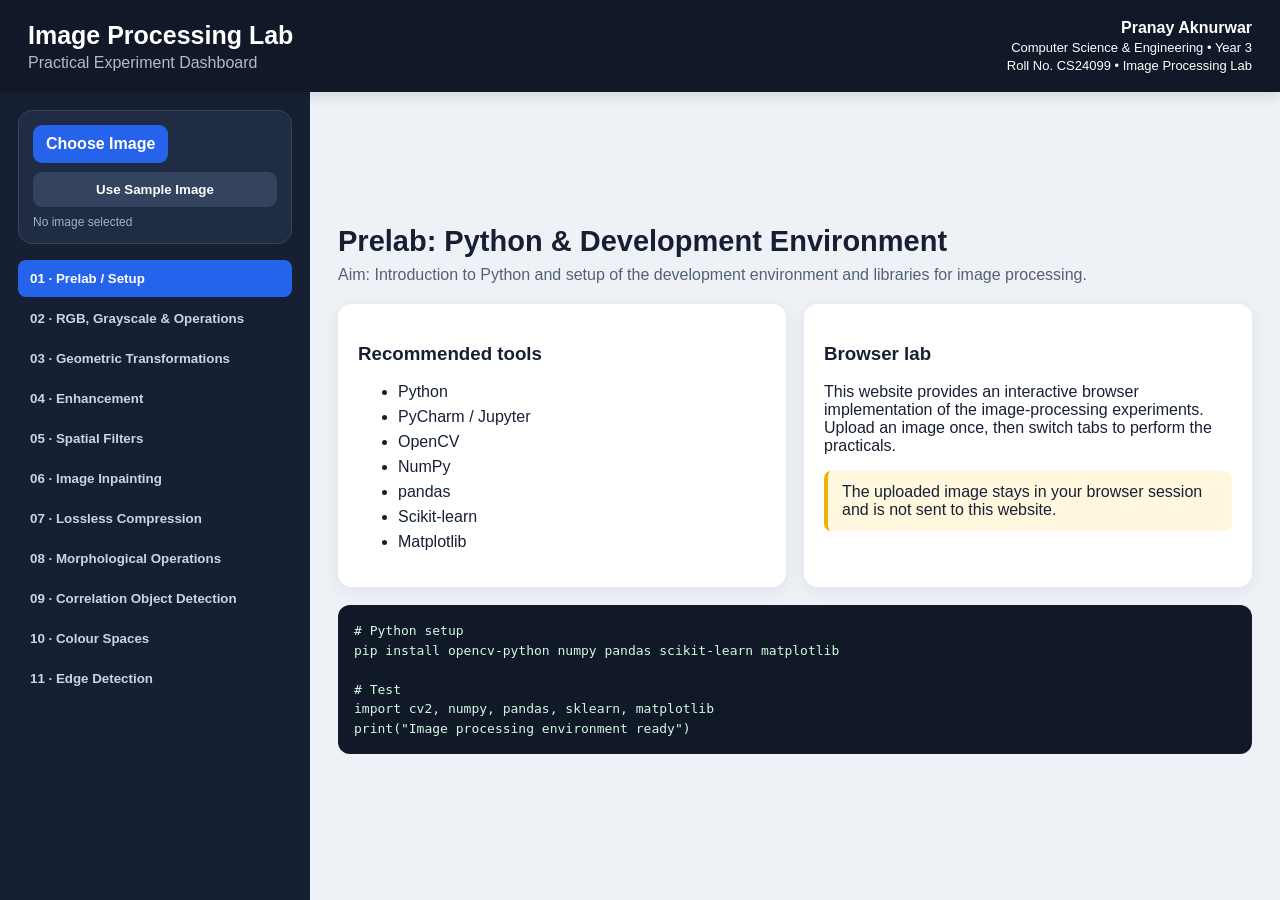
<file: Post Lab/index.html>
<!DOCTYPE html>
<html lang="en">
<head>
<meta charset="UTF-8">
<meta name="viewport" content="width=device-width, initial-scale=1.0">
<title>Image Processing Lab | Pranay Aknurwar</title>
<link rel="stylesheet" href="style.css">
<script src="https://docs.opencv.org/4.x/opencv.js"></script>
</head>
<body>
<header class="topbar">
  <div>
    <div class="brand">Image Processing Lab</div>
    <div class="subtitle">Practical Experiment Dashboard</div>
  </div>
  <div class="student-card">
    <strong>Pranay Aknurwar</strong>
    <span>Computer Science & Engineering • Year 3</span>
    <span>Roll No. CS24099 • Image Processing Lab</span>
  </div>
</header>

<div class="app">
  <aside class="sidebar">
    <div class="upload-box">
      <label class="upload-btn">Choose Image
        <input id="imageInput" type="file" accept="image/*">
      </label>
      <button id="loadSample" class="secondary">Use Sample Image</button>
      <div id="fileName" class="small">No image selected</div>
    </div>
    <nav id="tabs">
      <button class="tab active" data-tab="p1">01 · Prelab / Setup</button>
      <button class="tab" data-tab="p2">02 · RGB, Grayscale & Operations</button>
      <button class="tab" data-tab="p3">03 · Geometric Transformations</button>
      <button class="tab" data-tab="p4">04 · Enhancement</button>
      <button class="tab" data-tab="p5">05 · Spatial Filters</button>
      <button class="tab" data-tab="p6">06 · Image Inpainting</button>
      <button class="tab" data-tab="p7">07 · Lossless Compression</button>
      <button class="tab" data-tab="p8">08 · Morphological Operations</button>
      <button class="tab" data-tab="p9">09 · Correlation Object Detection</button>
      <button class="tab" data-tab="p10">10 · Colour Spaces</button>
      <button class="tab" data-tab="p11">11 · Edge Detection</button>
    </nav>
  </aside>

  <main class="content">
    <section id="p1" class="panel active">
      <h1>Prelab: Python & Development Environment</h1>
      <p class="aim">Aim: Introduction to Python and setup of the development environment and libraries for image processing.</p>
      <div class="cards">
        <div class="info"><h3>Recommended tools</h3><ul><li>Python</li><li>PyCharm / Jupyter</li><li>OpenCV</li><li>NumPy</li><li>pandas</li><li>Scikit-learn</li><li>Matplotlib</li></ul></div>
        <div class="info"><h3>Browser lab</h3><p>This website provides an interactive browser implementation of the image-processing experiments. Upload an image once, then switch tabs to perform the practicals.</p><p class="note">The uploaded image stays in your browser session and is not sent to this website.</p></div>
      </div>
      <pre class="code"># Python setup
pip install opencv-python numpy pandas scikit-learn matplotlib

# Test
import cv2, numpy, pandas, sklearn, matplotlib
print("Image processing environment ready")</pre>
    </section>

    <section id="p2" class="panel">
      <h1>RGB, Grayscale, Arithmetic & Bitwise Operations</h1>
      <p class="aim">Aim: Convert images between RGB and grayscale, perform arithmetic and bitwise operations, and observe changes in image data.</p>
      <div class="controls">
        <button data-op="gray">Grayscale</button><button data-op="rgb">RGB</button>
        <button data-op="add">Brightness +</button><button data-op="subtract">Brightness −</button>
        <button data-op="and">Bitwise AND</button><button data-op="or">Bitwise OR</button>
        <button data-op="xor">Bitwise XOR</button><button data-op="not">Bitwise NOT</button>
      </div>
      <div id="p2out" class="result-grid"></div>
    </section>

    <section id="p3" class="panel">
      <h1>2-D Geometric Transformations</h1>
      <p class="aim">Aim: Implement translation, rotation, scaling, shearing, reflection and cropping.</p>
      <div class="controls">
        <label>Translate X <input id="tx" type="range" min="-200" max="200" value="50"><output for="tx">50</output></label>
        <label>Translate Y <input id="ty" type="range" min="-200" max="200" value="30"><output for="ty">30</output></label>
        <label>Rotation <input id="angle" type="range" min="-180" max="180" value="30"><output for="angle">30°</output></label>
        <label>Scale <input id="scale" type="range" min="50" max="200" value="120"><output for="scale">120%</output></label>
        <label>Shear X <input id="shear" type="range" min="-50" max="50" value="15"><output for="shear">15</output></label>
        <button data-transform="translate">Translation</button><button data-transform="rotate">Rotation</button>
        <button data-transform="scale">Scaling</button><button data-transform="shear">Shearing</button>
        <button data-transform="reflect">Reflection</button><button data-transform="crop">Cropping</button>
      </div>
      <div id="p3out" class="result-grid"></div>
    </section>

    <section id="p4" class="panel">
      <h1>Image Enhancement in Spatial Domain</h1>
      <p class="aim">Aim: Study histogram equalization, smoothing, sharpening and thresholding for enhancement and segmentation.</p>
      <div class="controls">
        <button data-enhance="hist">Histogram Equalization</button>
        <button data-enhance="smooth">Smoothing</button>
        <button data-enhance="sharp">Sharpening</button>
        <label>Threshold <input id="threshold" type="range" min="0" max="255" value="128"><output for="threshold">128</output></label>
        <button data-enhance="threshold">Thresholding</button>
      </div>
      <div id="p4out" class="result-grid"></div>
    </section>

    <section id="p5" class="panel">
      <h1>Spatial Domain Filters</h1>
      <p class="aim">Aim: Apply averaging, Gaussian, median and bilateral filters to a given image.</p>
      <div class="controls">
        <label>Kernel <select id="kernel"><option>3</option><option>5</option><option>7</option></select></label>
        <button data-filter="average">Averaging</button><button data-filter="gaussian">Gaussian</button>
        <button data-filter="median">Median</button><button data-filter="bilateral">Bilateral</button>
      </div>
      <div id="p5out" class="result-grid"></div>
    </section>

    <section id="p6" class="panel">
      <h1>Image Inpainting</h1>
      <p class="aim">Aim: Remove damaged parts using Telea and Navier–Stokes (NS) inpainting methods.</p>
      <p class="instruction">Use the brush on the image to mark the damaged area, then choose a method.</p>
      <div class="controls"><label>Brush <input id="brush" type="range" min="3" max="40" value="12"><output for="brush">12</output></label><button id="clearMask">Clear Mark</button><button data-inpaint="telea">Telea</button><button data-inpaint="ns">Navier–Stokes</button></div>
      <div class="canvas-wrap"><canvas id="maskCanvas"></canvas></div>
      <div id="p6out" class="result-grid"></div>
    </section>

    <section id="p7" class="panel">
      <h1>Lossless Compression</h1>
      <p class="aim">Aim: Implement a lossless coding technique and compare original and compressed file sizes.</p>
      <p class="instruction">This browser practical demonstrates Run-Length Encoding (RLE), a lossless coding technique. The compressed size shown is the RLE stream size estimate, not a replacement for PNG/JPEG file size.</p>
      <div class="controls"><button id="compress">Run RLE Compression</button></div>
      <div id="compressionStats" class="stats"></div>
      <pre id="rlePreview" class="code"></pre>
    </section>

    <section id="p8" class="panel">
      <h1>Morphological Operations</h1>
      <p class="aim">Aim: Perform erosion, dilation, opening and closing on binary images to study object shape and noise removal.</p>
      <div class="controls"><label>Kernel <select id="morphKernel"><option>3</option><option>5</option><option>7</option></select></label>
      <button data-morph="erode">Erosion</button><button data-morph="dilate">Dilation</button><button data-morph="open">Opening</button><button data-morph="close">Closing</button></div>
      <div id="p8out" class="result-grid"></div>
    </section>

    <section id="p9" class="panel">
      <h1>Object Detection Using Correlation</h1>
      <p class="aim">Aim: Develop a program to detect an object using the correlation principle.</p>
      <p class="instruction">Upload a scene image, then optionally select a template image. Correlation is implemented as normalized template matching using OpenCV.js.</p>
      <div class="controls"><label class="upload-btn">Choose Template <input id="templateInput" type="file" accept="image/*"></label><button id="detect">Detect by Correlation</button></div>
      <div id="templateName" class="small">No template selected</div>
      <div id="p9out" class="result-grid"></div>
    </section>

    <section id="p10" class="panel">
      <h1>RGB, HSV, YCrCb & Lab Colour Spaces</h1>
      <p class="aim">Aim: Convert images between RGB, HSV, YCrCb and Lab colour spaces and analyze colour encoding.</p>
      <div class="controls"><button data-color="rgb">RGB</button><button data-color="hsv">HSV</button><button data-color="ycrcb">YCrCb</button><button data-color="lab">Lab</button></div>
      <div id="p10out" class="result-grid"></div>
    </section>

    <section id="p11" class="panel">
      <h1>Edge Detection: Canny, Sobel & Prewitt</h1>
      <p class="aim">Aim: Detect edges using Canny and compare the results with Sobel and Prewitt detectors.</p>
      <div class="controls"><label>Canny low <input id="cannyLow" type="range" min="0" max="200" value="50"><output for="cannyLow">50</output></label><label>Canny high <input id="cannyHigh" type="range" min="50" max="300" value="150"><output for="cannyHigh">150</output></label><button data-edge="canny">Canny</button><button data-edge="sobel">Sobel</button><button data-edge="prewitt">Prewitt</button></div>
      <div id="p11out" class="result-grid"></div>
    </section>
  </main>
</div>
<script src="api.js"></script><script src="app.js"></script>
</body>
</html>
</file>
<file: Post Lab/style.css>
*{box-sizing:border-box}body{margin:0;font-family:Inter,Segoe UI,Arial,sans-serif;background:#eef2f7;color:#172033}.topbar{height:92px;background:#111827;color:#fff;display:flex;align-items:center;justify-content:space-between;padding:16px 28px;position:sticky;top:0;z-index:20;box-shadow:0 3px 14px #0002}.brand{font-size:25px;font-weight:800}.subtitle{opacity:.7;margin-top:4px}.student-card{display:flex;flex-direction:column;align-items:flex-end;gap:3px;font-size:13px}.student-card strong{font-size:16px}.app{display:flex;min-height:calc(100vh - 92px)}.sidebar{width:310px;background:#172033;color:#dbe5f2;padding:18px;position:sticky;top:92px;height:calc(100vh - 92px);overflow:auto}.upload-box{background:#202c43;border:1px solid #35435d;border-radius:14px;padding:14px;margin-bottom:16px}.upload-btn,button{border:0;border-radius:9px;padding:10px 13px;font-weight:700;cursor:pointer;background:#2563eb;color:white}.upload-btn{display:inline-block}.upload-btn input{display:none}.secondary{background:#34435e;width:100%;margin-top:9px}.small{font-size:12px;color:#9fb0c7;margin-top:8px;word-break:break-word}.tab{display:block;width:100%;text-align:left;background:transparent;color:#c9d5e6;margin:3px 0;padding:11px 12px;border-radius:8px}.tab:hover,.tab.active{background:#2563eb;color:#fff}.content{flex:1;padding:28px;max-width:1500px;margin:auto;width:100%}.panel{display:none}.panel.active{display:block}h1{margin:0 0 8px;font-size:29px}.aim{font-size:16px;color:#536174;margin:0 0 20px}.instruction,.note{background:#fff8df;border-left:4px solid #eab308;padding:12px 14px;border-radius:7px}.controls{display:flex;gap:10px;flex-wrap:wrap;align-items:center;margin:15px 0 20px}.controls button{background:#2563eb}.controls button:hover{filter:brightness(.9)}label{display:flex;align-items:center;gap:8px;background:#fff;border:1px solid #d7dee8;border-radius:9px;padding:8px 10px}.controls output{min-width:36px;text-align:right;font-weight:700}select,input[type=range]{accent-color:#2563eb}.result-grid{display:grid;grid-template-columns:repeat(auto-fit,minmax(280px,1fr));gap:18px}.result-card{background:#fff;border-radius:14px;padding:13px;box-shadow:0 4px 18px #18203312;border:1px solid #e1e7ef}.result-card h3{margin:0 0 10px;font-size:15px}.result-card canvas{max-width:100%;height:auto;display:block;margin:auto;border-radius:8px;background:#f3f5f8}.cards{display:grid;grid-template-columns:repeat(auto-fit,minmax(260px,1fr));gap:18px}.info{background:#fff;padding:20px;border-radius:14px;box-shadow:0 4px 18px #18203312}.info li{margin:7px 0}.code{background:#111827;color:#d1fae5;padding:16px;border-radius:12px;overflow:auto;margin-top:18px;line-height:1.5}.canvas-wrap{background:#fff;padding:16px;border-radius:14px;display:inline-block;box-shadow:0 4px 18px #18203312}.canvas-wrap canvas{max-width:100%;border:1px solid #ccd5e2;cursor:crosshair}.stats{display:grid;grid-template-columns:repeat(auto-fit,minmax(180px,1fr));gap:14px}.stat{background:#fff;border-radius:12px;padding:18px}.stat b{display:block;font-size:24px;margin-top:5px}.bar{height:12px;background:#e6ebf2;border-radius:20px;overflow:hidden;margin-top:10px}.bar span{display:block;height:100%;background:#2563eb}.error{padding:15px;background:#fee2e2;color:#991b1b;border-radius:10px}.success{padding:15px;background:#dcfce7;color:#166534;border-radius:10px}@media(max-width:900px){.sidebar{width:240px}.topbar{height:auto;gap:12px}.student-card{font-size:11px}.content{padding:18px}}@media(max-width:680px){.app{display:block}.sidebar{width:100%;height:auto;position:static}.topbar{position:static}.student-card{display:none}.content{padding:15px}}
</file>
